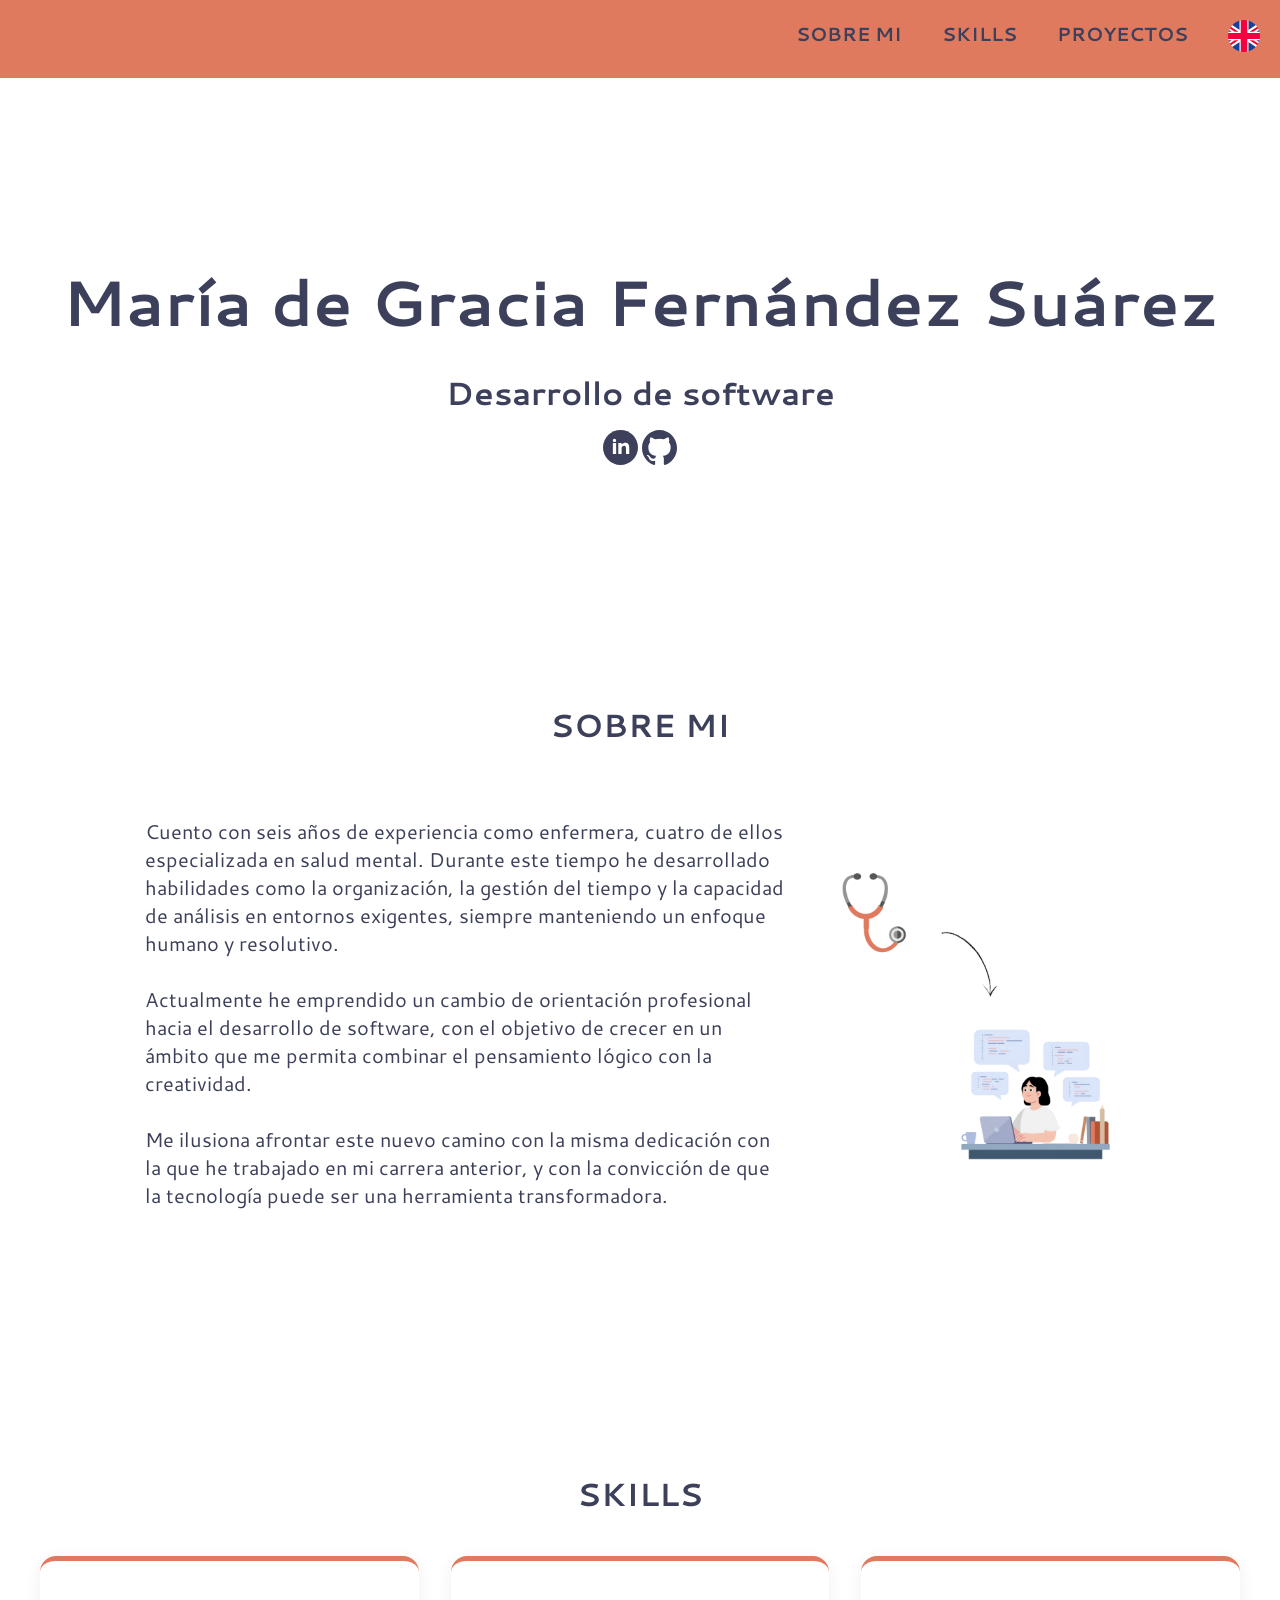
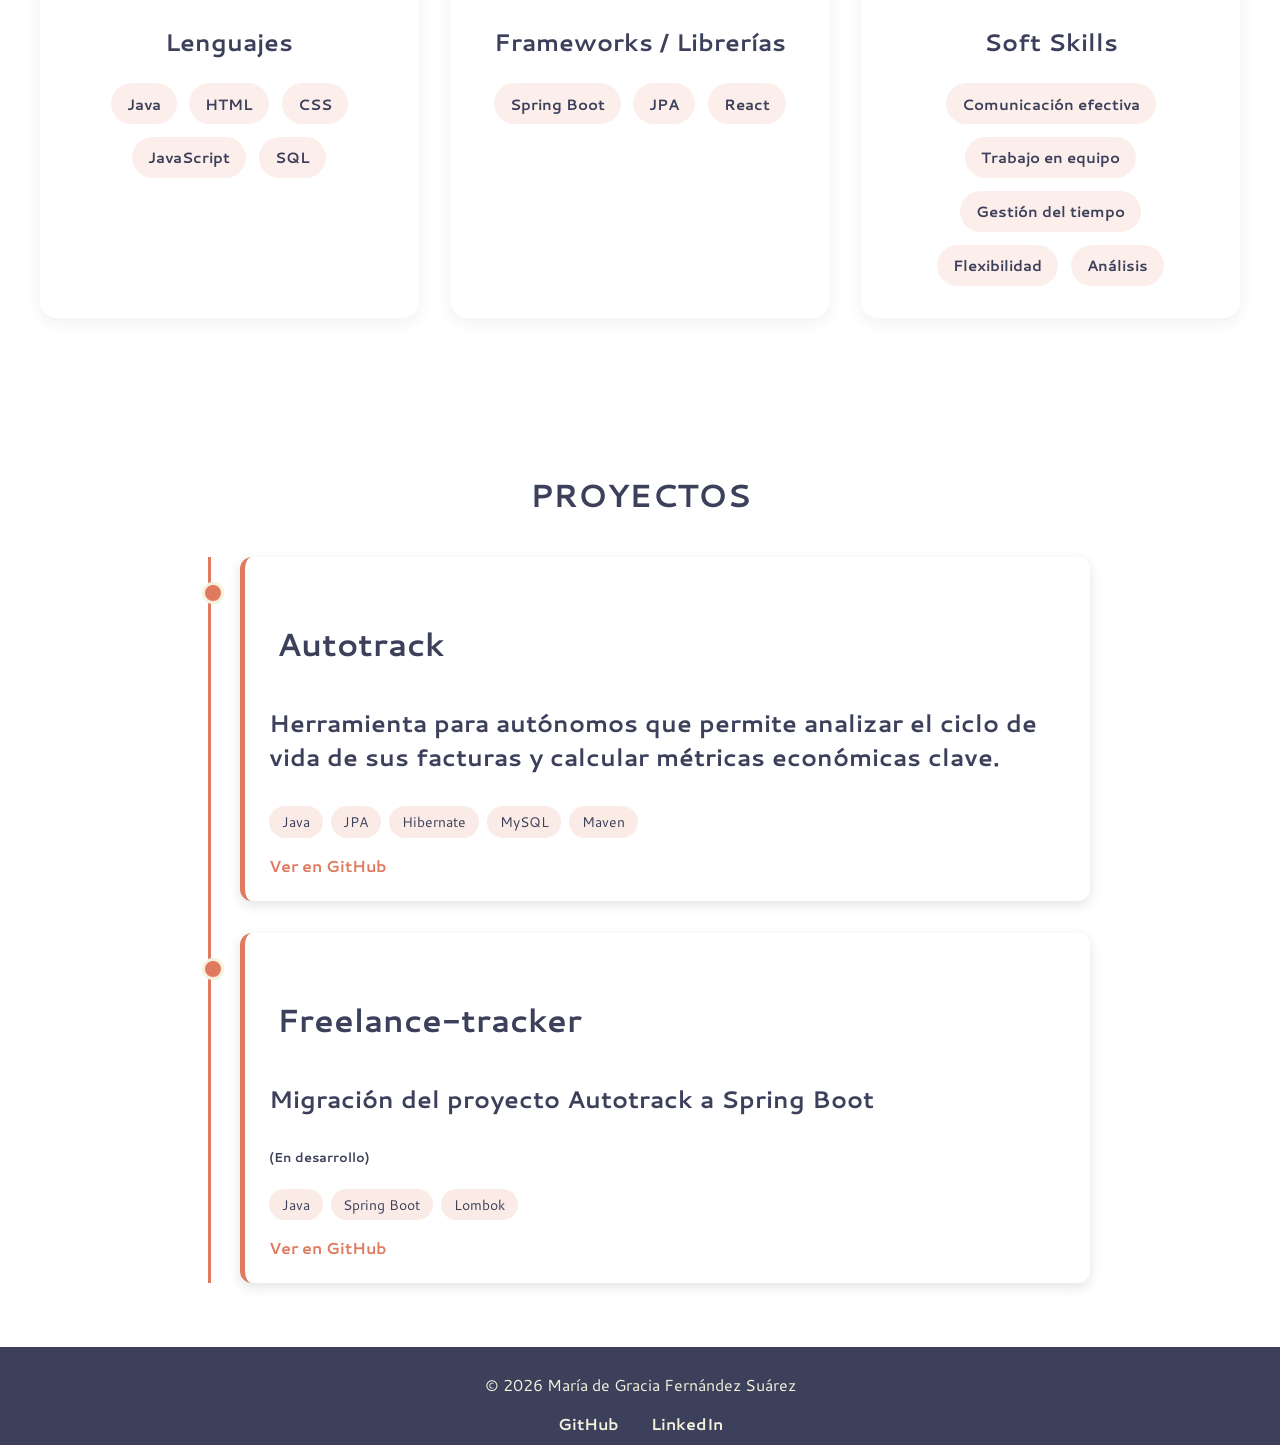
<file: index.html>
<!DOCTYPE html>
<html lang="en">
<head>
    <meta charset="UTF-8">
    <meta name="viewport" content="width=device-width, initial-scale=1.0">
    <link rel="stylesheet" href="style.css">
    <link rel="icon" type="image/png" href="img/favicon.png">
    <link rel="preconnect" href="https://fonts.googleapis.com">
    <link rel="preconnect" href="https://fonts.gstatic.com" crossorigin>
    <link href="https://fonts.googleapis.com/css2?family=Cantarell:ital,wght@0,400;0,700;1,400;1,700&display=swap" rel="stylesheet">
    <title>MiPortolio</title>
</head>

<body>

    <header>
        <nav>
            <a href="#sobre-mi">SOBRE MI</a>
            <a href="#skills">SKILLS</a>
            <a href="#proyectos">PROYECTOS</a>
            <a href="index_english.html"><img src="img/bandera-uk.png" alt="Inglés" ></a>
        </nav>
    </header>

    <main>

   
         <section class="presentacion">

            <h1>María de Gracia Fernández Suárez </h1>
            <br>
            <h2>Desarrollo de software</h2>

            <nav>
                <a href="https://www.linkedin.com/in/mar%C3%ADa-de-gracia-fern%C3%A1ndez-su%C3%A1rez/" target="_blank"><img src="img/linkedin.svg" alt="LinkedIn" class="iconos"></a>
                <a href="https://github.com/gfersua" target="_blank"><img src="img/github.svg" alt="GitHub" class="iconos"></a>
            </nav>

         </section>
 


        <section id="sobre-mi" class="secciones">

            <h3>SOBRE MI</h3>

            <div class="container-2">

            <p>
                Cuento con seis años de experiencia como enfermera, cuatro de ellos especializada en salud mental. Durante este tiempo he desarrollado habilidades como la organización, la gestión del tiempo y la capacidad de análisis en entornos exigentes, siempre manteniendo un enfoque humano y resolutivo.
                <br>
                <br>
                Actualmente he emprendido un cambio de orientación profesional hacia el desarrollo de software, con el objetivo de crecer en un ámbito que me permita combinar el pensamiento lógico con la creatividad.
                <br>
                <br>
                Me ilusiona afrontar este nuevo camino con la misma dedicación con la que he trabajado en mi carrera anterior, y con la convicción de que la tecnología puede ser una herramienta transformadora.

            </p>

            <img src="img/decoracion1.png" alt="elemento decorativo" class="decoracion">

            </div>
        </section>


        <section id="skills" class="secciones">

            <h3>SKILLS</h3>
        
            <div class="skills-grid">
        
                <div class="skill-card">
                    <h4>Lenguajes</h4>
        
                    <div class="skill-list">
                        <span>Java</span>
                        <span>HTML</span>
                        <span>CSS</span>
                        <span>JavaScript</span>
                        <span>SQL</span>
                    </div>
                </div>
        
                <div class="skill-card">
                    <h4>Frameworks / Librerías</h4>
        
                    <div class="skill-list">
                        <span>Spring Boot</span>
                        <span>JPA</span>
                        <span>React</span>
                    </div>
                </div>
        
                <div class="skill-card">
                    <h4>Soft Skills</h4>
        
                    <div class="skill-list">
                        <span>Comunicación efectiva</span>
                        <span>Trabajo en equipo</span>
                        <span>Gestión del tiempo</span>
                        <span>Flexibilidad</span>
                        <span>Análisis</span>
                    </div>
                </div>
        
            </div>
        
        </section>


        <section id="proyectos" class="secciones">
            <h3>PROYECTOS</h3>

               <div class="timeline">

            <article class="project-card">
                <h3>Autotrack</h3>
                <h4>Herramienta para autónomos que permite analizar el ciclo de vida de sus facturas y calcular métricas económicas clave.</h4>
                <div class="technologies">
                    <span>Java</span>
                    <span>JPA</span>
                    <span>Hibernate</span>
                    <span>MySQL</span>
                    <span>Maven</span>
                </div>

                <a href="https://github.com/gfersua/autotrack" target="_blank">
                    Ver en GitHub
                </a>
            </article>

            <article class="project-card">
                <h3>Freelance-tracker</h3>
                <h4>Migración del proyecto Autotrack a Spring Boot</h4>
                <h5>(En desarrollo)</h5>

                <div class="technologies">
                    <span>Java</span>
                    <span>Spring Boot</span>
                    <span>Lombok</span>
                </div>

                <a href="https://github.com/gfersua/freelance-tracker" target="_blank">
                    Ver en GitHub
                </a>
            </article>

           

    </div>
           


        </section>


    </main>

    <footer>
    <p>© 2026 María de Gracia Fernández Suárez</p>

    <div class="footer-links">
        <a href="https://github.com/gfersua" target="_blank">GitHub</a>
        <a href="https://www.linkedin.com/in/mar%C3%ADa-de-gracia-fern%C3%A1ndez-su%C3%A1rez/" target="_blank">LinkedIn</a>
    </div>
</footer>



    
</body>



</html>
</file>
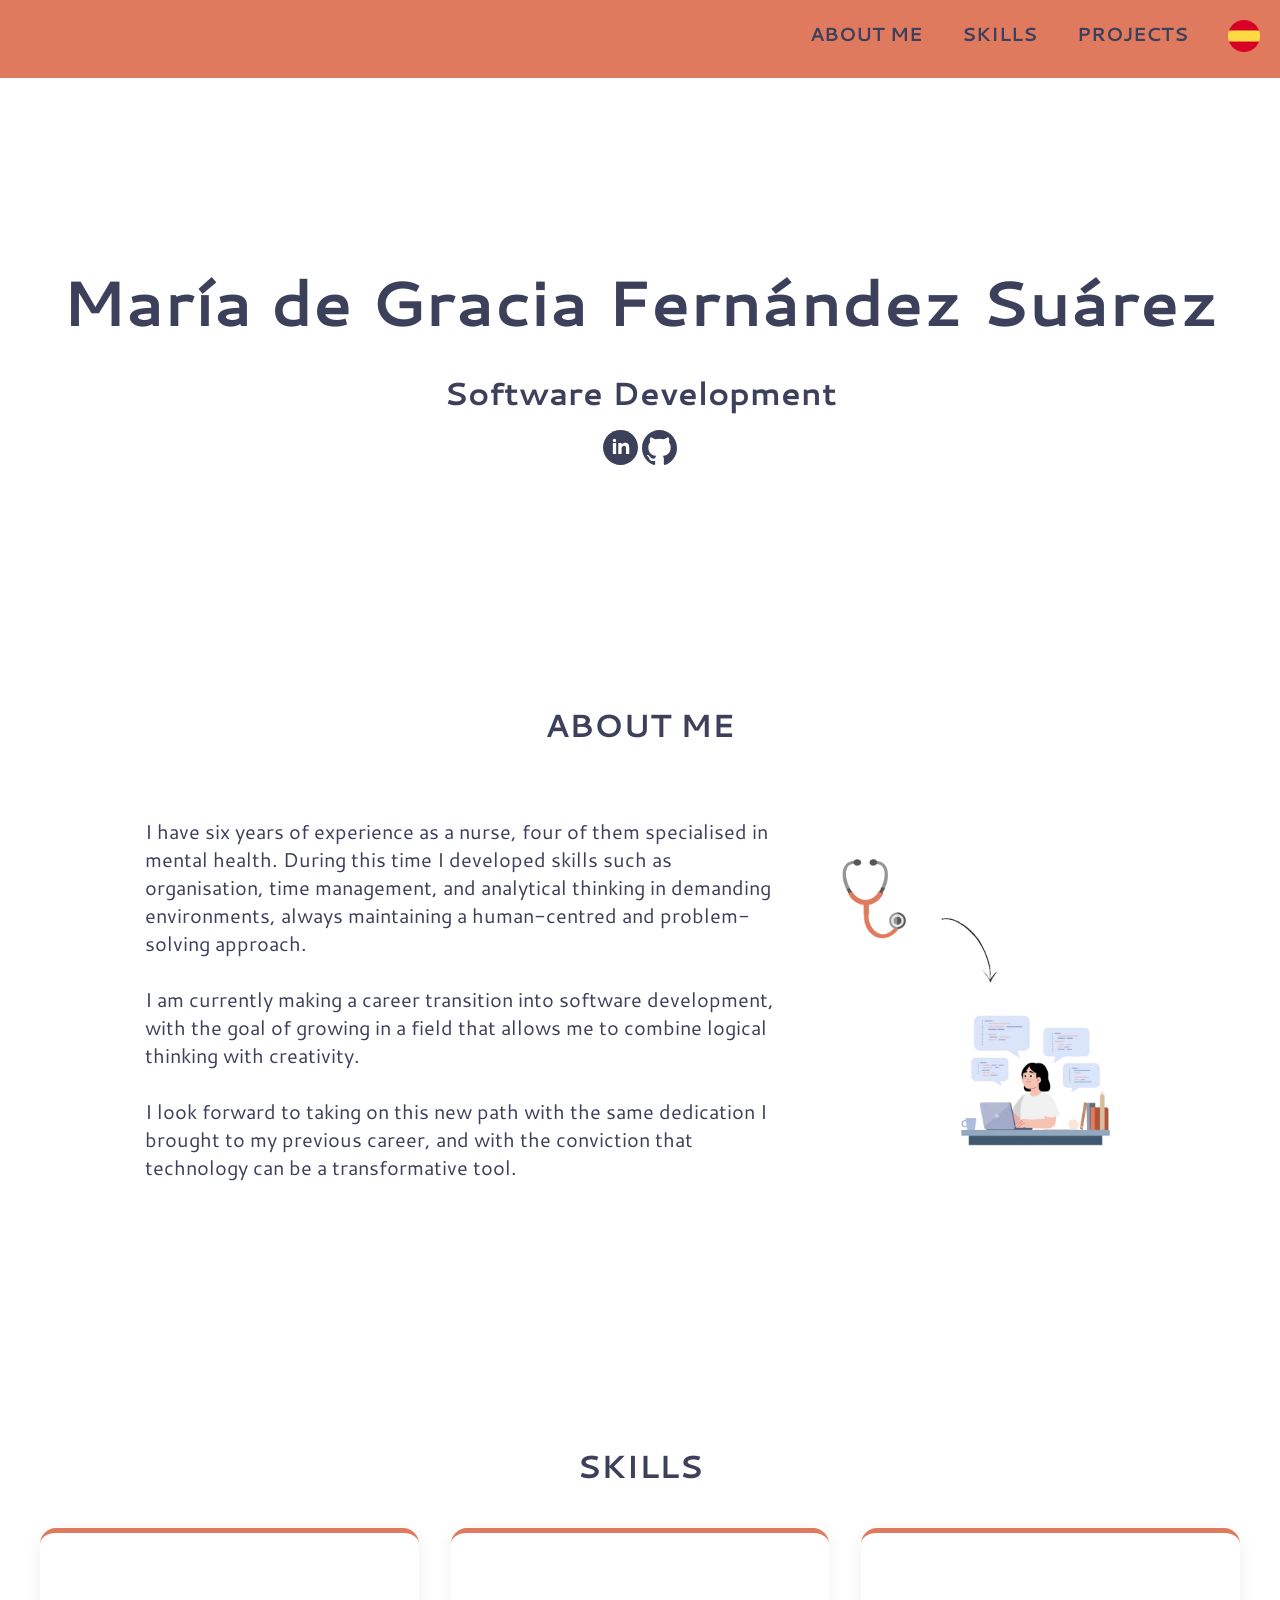
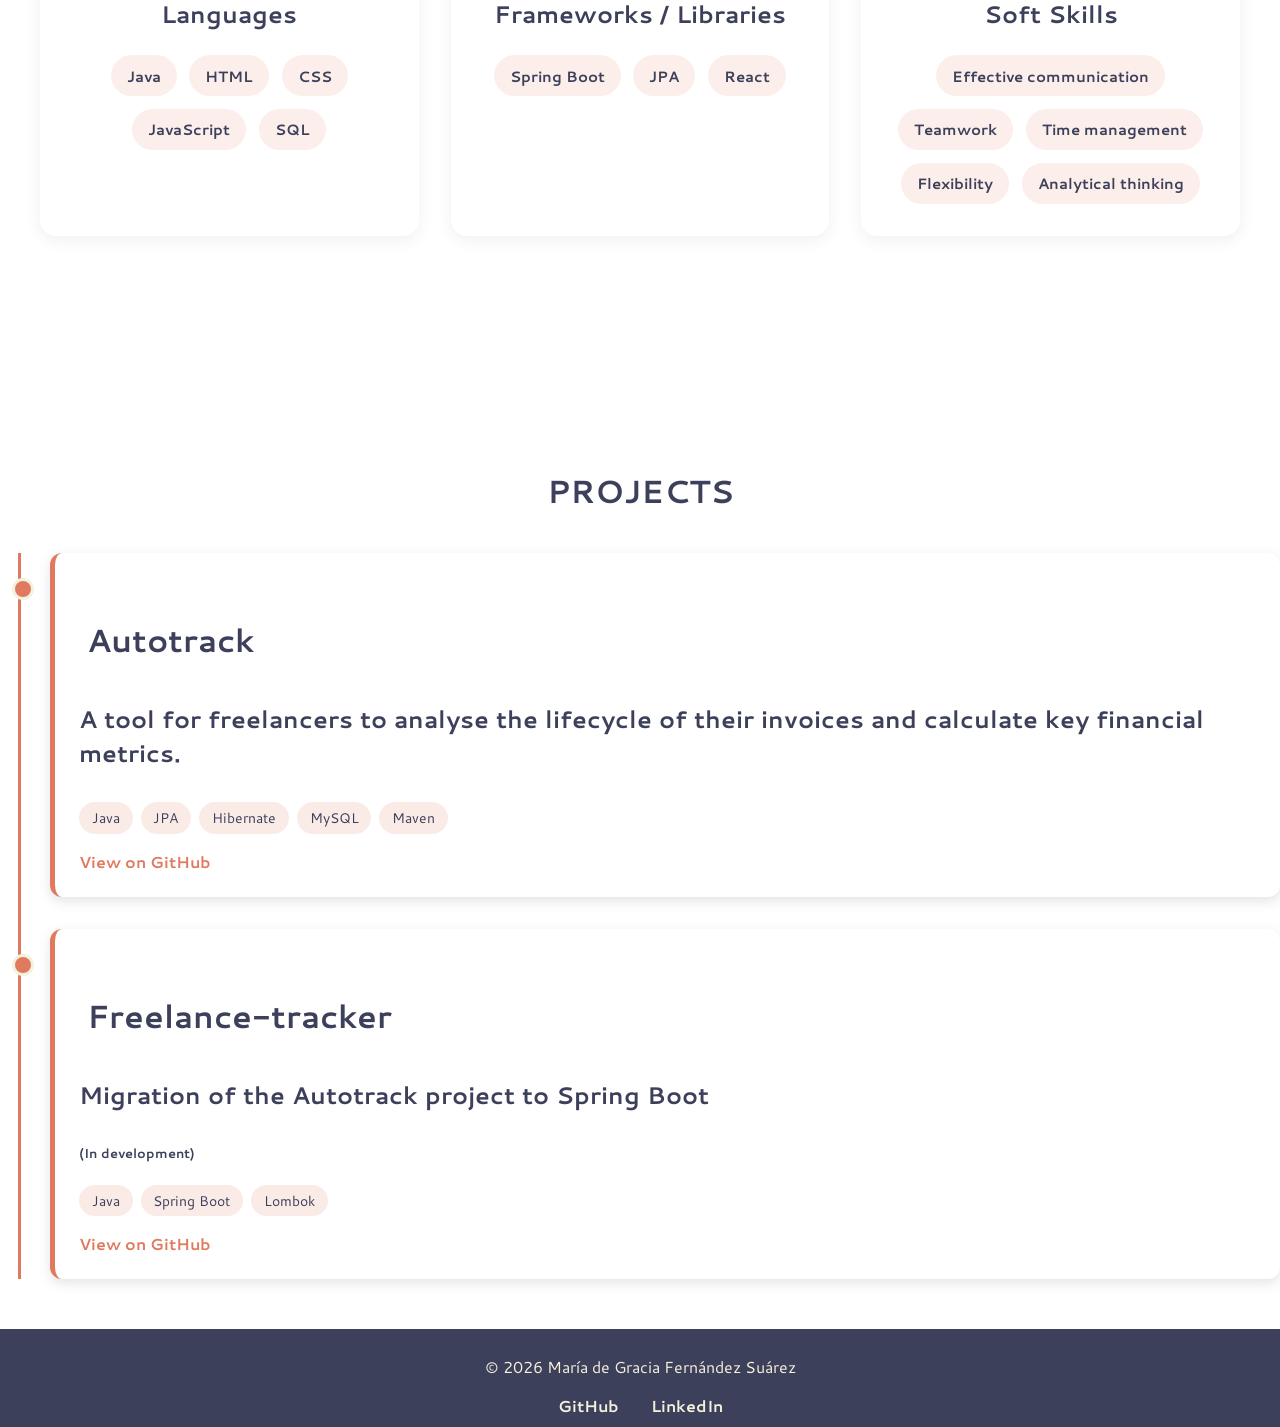
<file: index_english.html>
<!DOCTYPE html>
<html lang="en">
<head>
    <meta charset="UTF-8">
    <meta name="viewport" content="width=device-width, initial-scale=1.0">
    <link rel="stylesheet" href="style.css">
    <link rel="icon" type="image/png" href="img/favicon.png">
    <link rel="preconnect" href="https://fonts.googleapis.com">
    <link rel="preconnect" href="https://fonts.gstatic.com" crossorigin>
    <link href="https://fonts.googleapis.com/css2?family=Cantarell:ital,wght@0,400;0,700;1,400;1,700&display=swap" rel="stylesheet">
    <title>MiPortolio</title>
</head>

<body>

    <header>
        <nav>
            <a href="#about-me">ABOUT ME</a>
            <a href="#skills">SKILLS</a>
            <a href="#projects">PROJECTS</a>
            <a href="index.html"><img src="img/bandera-espana.png" alt="Spanish"></a>
        </nav>
    </header>

    <main>

        <section class="presentacion">

            <h1>María de Gracia Fernández Suárez</h1>
            <br>
            <h2>Software Development</h2>

            <nav>
                <a href="https://www.linkedin.com/in/mar%C3%ADa-de-gracia-fern%C3%A1ndez-su%C3%A1rez/" target="_blank"><img src="img/linkedin.svg" alt="LinkedIn" class="iconos"></a>
                <a href="https://github.com/gfersua" target="_blank"><img src="img/github.svg" alt="GitHub" class="iconos"></a>
            </nav>

        </section>


        <section id="about-me" class="secciones">

            <h3>ABOUT ME</h3>

            <div class="container-2">

                <p>
                    I have six years of experience as a nurse, four of them specialised in mental health. During this time I developed skills such as organisation, time management, and analytical thinking in demanding environments, always maintaining a human-centred and problem-solving approach.
                    <br>
                    <br>
                    I am currently making a career transition into software development, with the goal of growing in a field that allows me to combine logical thinking with creativity.
                    <br>
                    <br>
                    I look forward to taking on this new path with the same dedication I brought to my previous career, and with the conviction that technology can be a transformative tool.
                </p>

                <img src="img/decoracion1.png" alt="decorative element" class="decoracion">

            </div>
        </section>


        <section id="skills" class="secciones">

            <h3>SKILLS</h3>

            <div class="skills-grid">

                <div class="skill-card">
                    <h4>Languages</h4>

                    <div class="skill-list">
                        <span>Java</span>
                        <span>HTML</span>
                        <span>CSS</span>
                        <span>JavaScript</span>
                        <span>SQL</span>
                    </div>
                </div>

                <div class="skill-card">
                    <h4>Frameworks / Libraries</h4>

                    <div class="skill-list">
                        <span>Spring Boot</span>
                        <span>JPA</span>
                        <span>React</span>
                    </div>
                </div>

                <div class="skill-card">
                    <h4>Soft Skills</h4>

                    <div class="skill-list">
                        <span>Effective communication</span>
                        <span>Teamwork</span>
                        <span>Time management</span>
                        <span>Flexibility</span>
                        <span>Analytical thinking</span>
                    </div>
                </div>

            </div>

        </section>


        <section id="projects" class="secciones">
            <h3>PROJECTS</h3>

            <div class="timeline">

                <article class="project-card">
                    <h3>Autotrack</h3>
                    <h4>A tool for freelancers to analyse the lifecycle of their invoices and calculate key financial metrics.</h4>
                    <div class="technologies">
                        <span>Java</span>
                        <span>JPA</span>
                        <span>Hibernate</span>
                        <span>MySQL</span>
                        <span>Maven</span>
                    </div>

                    <a href="https://github.com/gfersua/autotrack" target="_blank">
                        View on GitHub
                    </a>
                </article>

                <article class="project-card">
                    <h3>Freelance-tracker</h3>
                    <h4>Migration of the Autotrack project to Spring Boot</h4>
                    <h5>(In development)</h5>

                    <div class="technologies">
                        <span>Java</span>
                        <span>Spring Boot</span>
                        <span>Lombok</span>
                    </div>

                    <a href="https://github.com/gfersua/freelance-tracker" target="_blank">
                        View on GitHub
                    </a>
                </article>

            </div>

        </section>

    </main>

    <footer>
        <p>© 2026 María de Gracia Fernández Suárez</p>

        <div class="footer-links">
            <a href="https://github.com/gfersua" target="_blank">GitHub</a>
            <a href="https://www.linkedin.com/in/mar%C3%ADa-de-gracia-fern%C3%A1ndez-su%C3%A1rez/" target="_blank">LinkedIn</a>
        </div>
    </footer>

</body>

</html>
</file>
<file: style.css>
.cantarell-regular {
  font-family: "Cantarell", sans-serif;
  font-weight: 400;
  font-style: normal;
}

.cantarell-bold {
  font-family: "Cantarell", sans-serif;
  font-weight: 700;
  font-style: normal;
}

.cantarell-regular-italic {
  font-family: "Cantarell", sans-serif;
  font-weight: 400;
  font-style: italic;
}

.cantarell-bold-italic {
  font-family: "Cantarell", sans-serif;
  font-weight: 700;
  font-style: italic;
}


body{
    margin: 0px;
    background-color: #ffffff;
    font-family: Cantarell;
    color: #3D405B;
}

header{
    background-color: #E07A5F;
    position: fixed;
    top: 0;
    left: 0;
    width: 100%;
    z-index: 999;

}

header nav{
    font-size: 1.2rem;
    text-align: end;
    display: flex;
    justify-content: end;
    
}

header nav a{
    margin: 20px;
    font-weight: bold;
    text-decoration: none;
    position: relative;
    color: #3D405B;
    
}

header nav a::after {
    content: ""; 
    position: absolute;
    left: 0;
    bottom: -5px; 
    width: 0;     
    height: 2px; 
    background-color: #3D405B;
    transition: width 0.3s ease; 
}

header nav a:hover::after {
    width: 100%; 
}

h1{
    font-size:4rem;
    margin:0;
    text-align: center;
}

h2{
    margin:0;
    font-size: 2rem;
  
}


.presentacion{

    display: flex;
    flex-direction: column;
    align-items: center;
    justify-content: center;
    position:relative;
    margin-top: 20%;
    margin-bottom: 0;
    width: 100%;
}

.iconos{
    margin-top:15px;
    width: 35px;

}


.secciones{
    display:flex;
    flex-direction: column;
    align-items: center;
    justify-content: center;
    margin-top:15%;
    margin-bottom: 50px;
 
}

.secciones h3{
    padding:8px;
    font-size: 2rem;
   
}

.secciones h4{
    font-weight: bold;
    font-size: 1.5rem;
}

.secciones p{
    width: 50%;
    font-size: 20px;
    padding:10px;
  

}

.decoracion{
    width: 350px;
}

.container-2{
    display:flex;
    align-items: center;
    justify-content: center;
}



.skills-grid{
    display: grid;
    grid-template-columns: repeat(auto-fit, minmax(320px, 1fr));
    gap: 2rem;
    width: 100%;
    max-width: 1200px;
}

.skill-card{
    background: #fff;
    border-radius: 16px;
    padding: 2rem;
    box-shadow: 0 4px 15px rgba(61,64,91,0.08);
    border-top: 5px solid #E07A5F;
}

.skill-card h4{
    margin-bottom: 1.5rem;
    color: #3D405B;
    text-align: center;
}

.skill-list{
    display: flex;
    flex-wrap: wrap;
    gap: 0.8rem;
    justify-content: center;
}

.skill-list span{
    background: rgba(224,122,95,0.12);
    color: #3D405B;
    padding: 0.6rem 1rem;
    border-radius: 30px;
    font-size: 0.95rem;
    font-weight: 600;
}

#proyectos {
    max-width: 900px;
    margin: 0 auto;
    padding: 4rem 1rem;
}

#proyectos h2 {
    text-align: center;
    margin-bottom: 3rem;
    color: #3D405B;
}

.timeline {
    display: flex;
    flex-direction: column;
    gap: 2rem;
    position: relative;
}

.timeline::before {
    content: "";
    position: absolute;
    left: 18px;
    top: 0;
    width: 3px;
    height: 100%;
    background-color: #E07A5F;
}

.project-card {
    position: relative;
    margin-left: 50px;
    padding: 1.5rem;
    background-color: white;
    border-left: 5px solid #E07A5F;
    border-radius: 12px;
    box-shadow: 0 4px 12px rgba(61, 64, 91, 0.15);
    transition: transform 0.3s ease;
}

.project-card:hover {
    transform: translateY(-4px);
}

.project-card::before {
    content: "";
    position: absolute;
    left: -43px;
    top: 25px;
    width: 16px;
    height: 16px;
    border-radius: 50%;
    background-color: #E07A5F;
    border: 3px solid #F4F1DE;
}

.project-card h3 {
    color: #3D405B;
    margin-bottom: 1rem;
}

.technologies {
    display: flex;
    flex-wrap: wrap;
    gap: 0.5rem;
    margin-bottom: 1rem;
}

.technologies span {
    padding: 0.4rem 0.8rem;
    background-color: rgba(224, 122, 95, 0.15);
    color: #3D405B;
    border-radius: 20px;
    font-size: 0.85rem;
    font-weight: 500;
}

.project-card a {
    color: #E07A5F;
    font-weight: 600;
    text-decoration: none;
}

.project-card a:hover {
    color: #3D405B;
}


/* ════════════════════════════════
   TABLET  (≤ 992px)
════════════════════════════════ */
@media (max-width: 992px) {
 
    /* header: nunca tocar width ni margin — solo ajustar nav */
    header nav {
        justify-content: center;
    }
 
    .presentacion {
        margin-top: 100px;
        padding: 2rem 1.5rem;
    }
 
    .container-2 {
        flex-direction: column;
        align-items: center;
    }
 
    .decoracion {
        width: 100%;
        max-width: 400px;
    }
 
    .secciones {
        margin-top: 60px;
        width: 100%;
    }
 
    .secciones p {
        width: 80%;
    }
 
    #proyectos {
        width: 100%;
        padding: 2rem 1.5rem;
    }
}
 
 
/* ════════════════════════════════
   MÓVIL  (≤ 768px)
════════════════════════════════ */
@media (max-width: 768px) {
 
    h1 {
        font-size: 2rem;
    }
 
    h2 {
        font-size: 1.4rem;
    }
 
    .presentacion {
        margin-top: 90px;
        padding: 1.5rem 1rem;
    }
 
    .secciones {
        margin-top: 50px;
    }
 
    .secciones h3 {
        font-size: 1.7rem;
    }
 
    .secciones h4 {
        font-size: 1.2rem;
        text-align: center;
    }
 
    .secciones p {
        width: 95%;
        font-size: 1rem;
        text-align: center;
    }
 
    header nav {
        justify-content: center;
        font-size: 0.95rem;
        padding: 0 0.5rem;
    }
 
    header nav a {
        margin: 10px 8px;
    }
 
    .decoracion {
        display: none;
    }
 
    .skills-grid {
        grid-template-columns: 1fr;
        padding: 0 0.5rem;
    }
 
    #proyectos {
        padding: 1.5rem 1rem;
    }
 
    .project-card {
        margin-left: 35px;
        padding: 1.2rem;
    }
 
    .timeline::before {
        left: 12px;
    }
 
    .project-card::before {
        left: -37px;
    }
}
 
 
/* ════════════════════════════════
   MÓVIL PEQUEÑO  (≤ 400px)
════════════════════════════════ */
@media (max-width: 400px) {
 
    h1 {
        font-size: 1.6rem;
    }
 
    h2 {
        font-size: 1.2rem;
    }
 
    header nav a {
        margin: 8px 6px;
        font-size: 0.85rem;
    }
 
    .project-card {
        margin-left: 28px;
        padding: 1rem;
    }
 
    .timeline::before {
        left: 8px;
    }
 
    .project-card::before {
        left: -31px;
        width: 13px;
        height: 13px;
    }
}


footer{
    margin:0;
    padding: 10px;
    background-color: #3D405B;
    color: #F4F1DE;
    text-align: center;
}

.footer-links{
    margin-top: 1rem;
    display: flex;
    justify-content: center;
    gap: 2rem;
}

.footer-links a{
    color: #F4F1DE;
    text-decoration: none;
    font-weight: bold;
}

.footer-links a:hover{
    color: #E07A5F;
}
</file>
